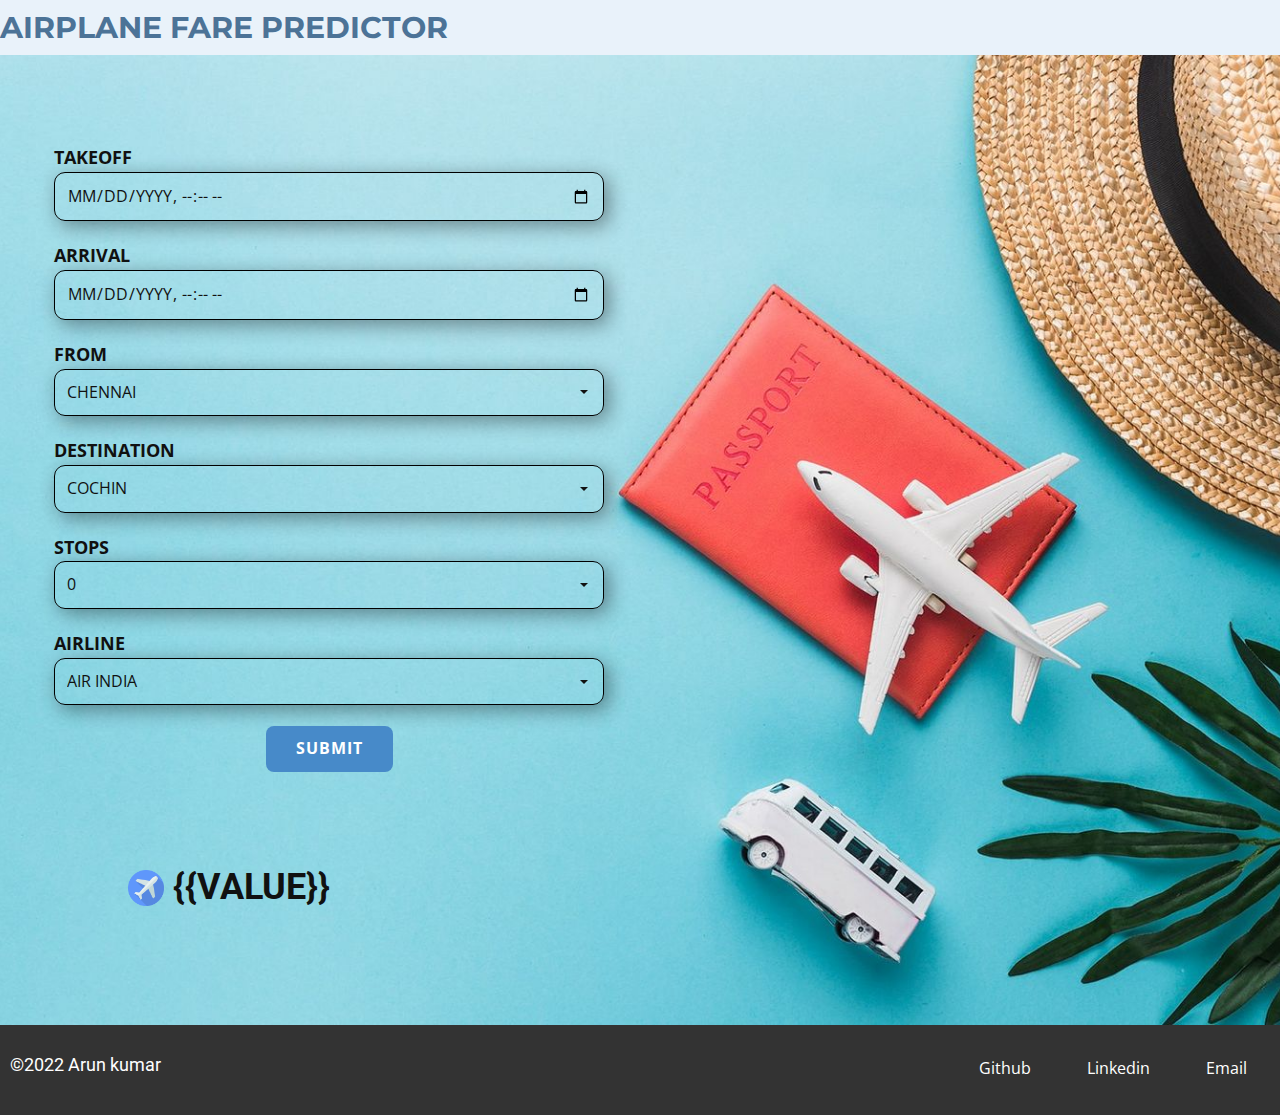
<file: templates/Home.html>
<!DOCTYPE html>
<html style="font-size: 16px;">
  <head>
    <meta name="viewport" content="width=device-width, initial-scale=1.0">
    <meta charset="utf-8">
    <meta name="keywords" content="FLIGHT​​ FARE PREDICTOR">
    <meta name="description" content="">
    <meta name="page_type" content="np-template-header-footer-from-plugin">
    <title>Home</title>
    <link rel="stylesheet" href="/static/css/nicepage.css" media="screen">
<link rel="stylesheet" href="/static/css/Home.css" media="screen">
    <script class="u-script" type="text/javascript" src="/static/js/jquery.js" defer=""></script>
    <script class="u-script" type="text/javascript" src="/static/js/nicepage.js" defer=""></script>
    <meta name="generator" content="Nicepage 4.4.0, nicepage.com">
    <link id="u-theme-google-font" rel="stylesheet" href="https://fonts.googleapis.com/css?family=Roboto:100,100i,300,300i,400,400i,500,500i,700,700i,900,900i|Open+Sans:300,300i,400,400i,600,600i,700,700i,800,800i">
    <link id="u-page-google-font" rel="stylesheet" href="https://fonts.googleapis.com/css?family=Montserrat:100,100i,200,200i,300,300i,400,400i,500,500i,600,600i,700,700i,800,800i,900,900i">
    
    
    <script type="application/ld+json">{
		"@context": "http://schema.org",
		"@type": "Organization",
		"name": ""
}</script>
    <meta name="theme-color" content="#478ac9">
    <meta property="og:title" content="Home">
    <meta property="og:type" content="website">
  </head>
  <body class="u-body u-xl-mode"><header class="u-clearfix u-header u-palette-1-light-3 u-header" id="sec-04dc"><h2 class="u-align-left u-custom-font u-font-montserrat u-headline u-text u-text-default u-text-palette-1-dark-1 u-text-1">
        <a href="/">AIRPLANE<span style="font-weight: 700;"></span> FARE PREDICTOR
        </a>
      </h2></header>
    <section class="u-align-left u-clearfix u-image u-section-1" src="" id="carousel_92dc">
      <div class="u-clearfix u-sheet u-sheet-1">
        <div class="u-align-left u-form u-form-1">
          <form action="#" method="POST" class="u-clearfix u-form-custom-backend u-form-spacing-20 u-form-vertical u-inner-form" style="padding: 10px" source="custom" name="form" redirect="true">
            <div class="u-form-date u-form-group u-label-top u-form-group-1">
              <label for="date-6bed" class="u-label u-spacing-19 u-label-1">TAKEOFF</label>
              <input type="datetime-local" placeholder="MM/DD/YYYY" id="date-6bed" name="date" class="u-border-1 u-border-black u-input u-input-rectangle u-radius-11 u-input-1" required="">
            </div>
            <div class="u-form-date u-form-group u-label-top u-form-group-2">
              <label for="date-2eea" class="u-label u-spacing-19 u-label-2">ARRIVAL</label>
              <input type="datetime-local" placeholder="MM/DD/YYYY" id="date-2eea" name="date-1" class="u-border-1 u-border-black u-input u-input-rectangle u-radius-11 u-input-2" required="">
            </div>
            <div class="u-form-group u-form-select u-label-top u-form-group-3">
              <label for="select-916e" class="u-label u-spacing-19 u-label-3">FROM</label>
              <div class="u-form-select-wrapper">
                <select id="select-916e" name="select" class="u-border-1 u-border-black u-input u-input-rectangle u-radius-11 u-input-3">
                  <option value="Chennai">Chennai</option>
                  <option value="Delhi">Delhi</option>
                  <option value="Kolkata">Kolkata</option>
                  <option value="Mumbai">Mumbai</option>
                  <option value="Banglore">Banglore</option>
                </select>
                <svg xmlns="http://www.w3.org/2000/svg" width="14" height="12" version="1" class="u-caret"><path fill="currentColor" d="M4 8L0 4h8z"></path></svg>
              </div>
            </div>
            <div class="u-form-group u-form-select u-label-top u-form-group-4">
              <label for="select-a055" class="u-label u-spacing-19 u-label-4">DESTINATION</label>
              <div class="u-form-select-wrapper">
                <select id="select-a055" name="select-1" class="u-border-1 u-border-black u-input u-input-rectangle u-radius-11 u-input-4">
                  <option value="Cochin">Cochin</option>
                  <option value="Delhi">Delhi</option>
                  <option value="Hyderabad">Hyderabad</option>
                  <option value="Kolkata">Kolkata</option>
                  <option value="New Delhi">New Delhi</option>
                  <option value="Banglore">Banglore</option>
                </select>
                <svg xmlns="http://www.w3.org/2000/svg" width="14" height="12" version="1" class="u-caret"><path fill="currentColor" d="M4 8L0 4h8z"></path></svg>
              </div>
            </div>
            <div class="u-form-group u-form-select u-label-top u-form-group-5">
              <label for="select-4e84" class="u-label u-spacing-19 u-label-5">STOPS</label>
              <div class="u-form-select-wrapper">
                <select id="select-4e84" name="select-2" class="u-border-1 u-border-black u-input u-input-rectangle u-radius-11 u-input-5">
                  <option value="0">0</option>
                  <option value="1">1</option>
                  <option value="2">2</option>
                  <option value="3">3</option>
                  <option value="4">4</option>
                </select>
                <svg xmlns="http://www.w3.org/2000/svg" width="14" height="12" version="1" class="u-caret"><path fill="currentColor" d="M4 8L0 4h8z"></path></svg>
              </div>
            </div>
            <div class="u-form-group u-form-select u-label-top u-form-group-6">
              <label for="select-7015" class="u-label u-spacing-19 u-label-6">AIRLINE</label>
              <div class="u-form-select-wrapper">
                <select id="select-7015" name="select-3" class="u-border-1 u-border-black u-input u-input-rectangle u-radius-11 u-input-6">
                  <option value="Air India">Air India</option>
                  <option value="GoAir">GoAir</option>
                  <option value="IndiGo">IndiGo</option>
                  <option value="Jet Airways">Jet Airways</option>
                  <option value="Jet Airways Business">Jet Airways Business</option>
                  <option value="Multiple carriers">Multiple carriers</option>
                   <option value="Multiple carriers Premium economy">Multiple carriers Premium economy</option>
                  <option value="SpiceJet">SpiceJet</option>
                  <option value="Trujet">Trujet</option>
                  <option value="Vistara">Vistara</option>
                  <option value="Vistara Premium">Vistara Premium</option>
                  <option value="Air Asia">Air Asia</option>
                </select>
                <svg xmlns="http://www.w3.org/2000/svg" width="14" height="12" version="1" class="u-caret"><path fill="currentColor" d="M4 8L0 4h8z"></path></svg>
              </div>
            </div>
            <div class="u-align-center u-form-group u-form-submit u-label-top">
              <input type="submit" value="submit" class="u-form-control-hidden">
              <a href="#" class="u-active-palette-1-dark-1 u-border-none u-btn u-btn-round u-btn-submit u-button-style u-hover-palette-1-dark-1 u-radius-8 u-btn-1">Submit</a>
            </div>
            <div class="u-form-send-message u-form-send-success"> Thank you! Your message has been sent. </div>
            <div class="u-form-send-error u-form-send-message"> Unable to send your message. Please fix errors then try again. </div>
            <input type="hidden" value="" name="recaptchaResponse">
          </form>
        </div>
        <h2 class="u-align-center u-text u-text-default u-text-1"><span class="u-file-icon u-icon"><img src="/static/images/4353032.png" alt=""></span>&nbsp;{{value}}
        </h2>
        <h2><img src="/static/images/min.jpg" alt="" hidden></h2>
      </div>
    </section>
    
    
    <footer class="u-align-center u-clearfix u-footer u-grey-80 u-footer" id="sec-42b9"><div class="u-clearfix u-sheet u-sheet-1">
        <nav class="u-menu u-menu-dropdown u-offcanvas u-menu-1">
          <div class="menu-collapse">
            <a class="u-button-style u-nav-link" href="#" style="padding: 4px 0px; font-size: calc(1em + 8px);">
              <svg class="u-svg-link" viewBox="0 0 24 24"><use xmlns:xlink="http://www.w3.org/1999/xlink" xlink:href="#svg-973b"></use></svg>
              <svg class="u-svg-content" version="1.1" id="svg-973b" viewBox="0 0 16 16" x="0px" y="0px" xmlns:xlink="http://www.w3.org/1999/xlink" xmlns="http://www.w3.org/2000/svg"><g><rect y="1" width="16" height="2"></rect><rect y="7" width="16" height="2"></rect><rect y="13" width="16" height="2"></rect>
</g></svg>
            </a>
          </div>
          <div class="u-custom-menu u-nav-container">
            <ul class="u-nav u-unstyled"><li class="u-nav-item"><a class="u-button-style u-nav-link" href="https://github.com/Arun-47/Airplane-fare" target="_blank" style="padding: 10px 28px;">Github</a>
</li><li class="u-nav-item"><a class="u-button-style u-nav-link" href="https://www.linkedin.com/in/arun-kumar-a2484a21b/" target="_blank" style="padding: 10px 28px;">Linkedin</a>
</li><li class="u-nav-item"><a class="u-button-style u-nav-link" href="mailto:arunk.selvadurai@gmail.com" style="padding: 10px 28px;">Email</a>
</li></ul>
          </div>
          <div class="u-custom-menu u-nav-container-collapse">
            <div class="u-black u-container-style u-inner-container-layout u-opacity u-opacity-95 u-sidenav">
              <div class="u-inner-container-layout u-sidenav-overflow">
                <div class="u-menu-close"></div>
                <ul class="u-align-center u-nav u-popupmenu-items u-unstyled u-nav-2"><li class="u-nav-item"><a class="u-button-style u-nav-link" href="https://github.com/Arun-47/Airplane-fare" target="_blank" style="padding: 10px 28px;">Github</a>
</li><li class="u-nav-item"><a class="u-button-style u-nav-link" href="https://www.linkedin.com/in/arun-kumar-a2484a21b/" target="_blank" style="padding: 10px 28px;">Linkedin</a>
</li><li class="u-nav-item"><a class="u-button-style u-nav-link" href="mailto:arunk.selvadurai@gmail.com" style="padding: 10px 28px;">Email</a>
</li></ul>
              </div>
            </div>
            <div class="u-black u-menu-overlay u-opacity u-opacity-70"></div>
          </div>
        </nav>
        <h6 class="u-align-left u-text u-text-1">©2022 Arun kumar</h6>
      </div></footer>
  </body>
</html>
</file>
